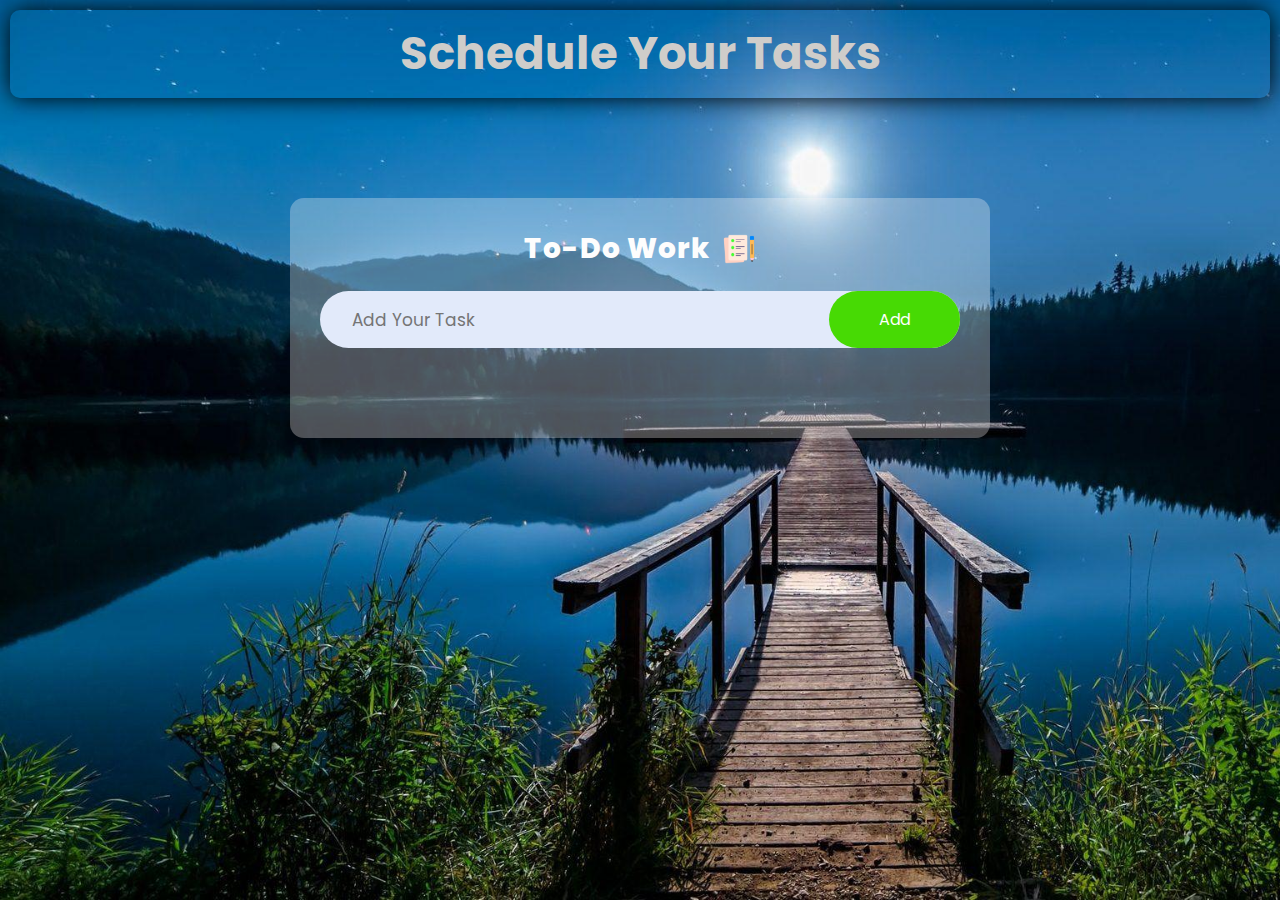
<file: All-Tasks/TO_DO APP/index.html>
<!DOCTYPE html>
<html lang="en">

<head>
    <meta charset="UTF-8">
    <meta name="viewport" content="width=device-width, initial-scale=1.0">
    <title>To-Do Web App</title>
    <link rel="stylesheet" href="style.css">
</head>

<body>
    <div class="container padd-15">
        <h1 class="title padd-15">Schedule Your Tasks</h1>
        <div class="todo-web padd-15">
            <h2>To-Do Work <img src="images/icon.png" alt=""></h2>
            <div class="row">
                <input type="text" id="input-box" placeholder="Add Your Task">
                <button onclick="addTask()">Add</button>
            </div>
            <ul id="task-container">


            </ul>
        </div>
    </div>

    <script src="script.js"></script>
</body>

</html>
</file>
<file: All-Tasks/TO_DO APP/style.css>
@import url('https://fonts.googleapis.com/css2?family=Poppins:ital,wght@0,100;0,200;0,300;0,400;0,500;0,600;0,700;0,800;0,900;1,100;1,200;1,300;1,400;1,500;1,600;1,700;1,800;1,900&display=swap');

* {
    margin: 0;
    padding: 0;
    box-sizing: border-box;
    font-family: 'Poppins', sans-serif;
    border: none;
    outline: none;
    list-style: none;
}

:root {
    --text-color: #fff;
    --text-color-900: #cfcdca;
    --to-do-color: rgb(253, 253, 253);
}

.padd-15 {
    padding-left: 15px;
    padding-right: 15px;
}

.container {
    width: 100%;
    min-height: 100vh;
    padding: 10px;
    background: rgba(0, 0, 0, 0.295) url(images/nature_bg.jpg);
    background-size: cover;
    background-repeat: no-repeat;
    background-attachment: fixed;
}

.title {
    color: var(--text-color-900);
    flex: 0 0 100%;
    font-size: 45px;
    cursor: pointer;
    padding: 10px;
    box-shadow: 0 0 25px black;
    border-radius: 10px;
    text-align: center;
}

.container .todo-web {
    width: 100%;
    max-width: 700px;
    background: #fffcfc4d;
    margin: 100px auto 20px;
    padding: 30px 30px 70px;
    border-radius: 14px;
}

.todo-web h2 {
    color: var(--to-do-color);
    display: flex;
    align-items: center;
    margin-bottom: 21px;
    justify-content: center;
    font-size: 28px;
    font-weight: 800;
    letter-spacing: 1px;
}

.todo-web h2 img {
    width: 34px;
    margin-left: 11px;
}

.row {
    display: flex;
    align-items: center;
    justify-content: space-between;
    background: #e2eafa;
    border-radius: 30px;
    padding-left: 20px;
    margin-bottom: 20px;
}

button {
    color: var(--text-color);
    font-size: 16px;
    padding: 16px 50px;
    background: #47da04;
    border-radius: 30px;
}

input {
    flex: 1;
    background: transparent;
    padding: 12px;
    font-size: 17px;
}

ul li {
    font-size: 18px;
    padding: 12px 9px 12px 50px;
    user-select: none;
    cursor: pointer;
    position: relative;
    border-bottom: 1px solid #ffffff;
    color: #fff;
    font-weight: 700;
}

ul li::before {
    content: '';
    position: absolute;
    height: 27px;
    width: 27px;
    border-radius: 50%;
    background-image: url(images/unchecked.png);
    background-size: cover;
    top: 12px;
    left: 8px;
    background-position: center;
}

ul li.checked {
    color: #531b1b;
    text-decoration: line-through;
    font-weight: 600;   
}

ul li.checked::before {
    background-image: url(images/checked.png);
    background-size: 49px;
}

ul li span {
    font-size: 30px;
    position: absolute;
    right: 0;
    top: 5px;
    width: 40px;
    height: 40px;
    color: rgb(252, 68, 47);
    line-height: 40px;
    text-align: center;
    border-radius: 50%;
}

ul li span:hover {
    background: #e1e1e4;
}

@media only screen and (max-width: 600px) {
    .title {
        font-size: 30px;
    }

    .todo-web h2 {
        font-size: 25px;
    }

    input {
        flex: 0 0 100%;
        max-width: 50%;
        font-size: 14px;
        padding: 10px;
    }
    button{
        font-size: 14px;
    padding: 10px 36px;
    }

}
</file>
